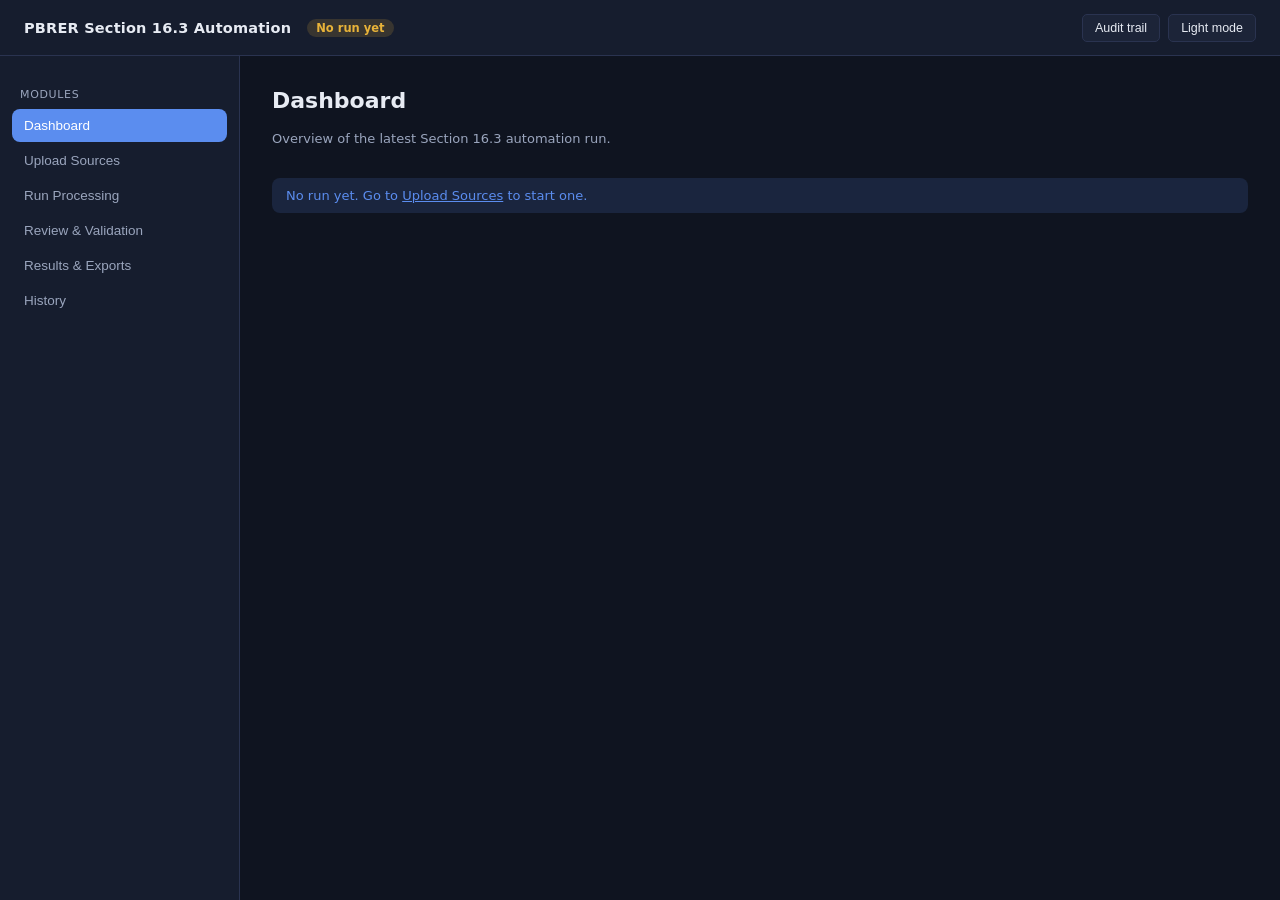
<file: pbrer_automation/web/index.html>
<!DOCTYPE html>
<html lang="en">
<head>
  <meta charset="UTF-8" />
  <meta name="viewport" content="width=device-width, initial-scale=1.0" />
  <title>PBRER Section 16.3 Automation</title>
  <link rel="stylesheet" href="css/app.css?v=2" />
</head>
<body>
  <div id="root">Loading...</div>

  <!-- Vendored, no npm/build step: plain UMD globals -->
  <script src="vendor/react.production.min.js"></script>
  <script src="vendor/react-dom.production.min.js"></script>
  <script src="vendor/htm.js"></script>

  <!-- ?v= is bumped whenever app.js or its page imports change -- browsers
       otherwise keep serving an old cached module graph (e.g. an import of
       a since-deleted page file) even after a normal reload. -->
  <script type="module" src="js/app.js?v=2"></script>
</body>
</html>
</file>
<file: pbrer_automation/web/css/app.css>
/* ---------------------------------------------------------------------
   Design tokens. Dark is the default (no data-theme attr or
   data-theme="dark"); data-theme="light" overrides the palette only --
   every other token (radius, spacing, shadow) is theme-independent.
--------------------------------------------------------------------- */
:root {
  --radius: 8px;
  --radius-sm: 5px;
  --radius-lg: 12px;
  --space-1: 4px;
  --space-2: 8px;
  --space-3: 12px;
  --space-4: 16px;
  --space-5: 24px;
  --space-6: 32px;
  --sidebar-w: 240px;
  --rail-w: 340px;
  --font: "Segoe UI", system-ui, -apple-system, sans-serif;
}

:root, :root[data-theme="dark"] {
  --bg: #0f1420;
  --surface: #161d2e;
  --surface-alt: #1c2438;
  --surface-raised: #202a42;
  --border: #2a3350;
  --text: #e7ebf3;
  --text-dim: #9aa5bd;
  --accent: #5b8def;
  --accent-contrast: #ffffff;
  --ok: #3ecf8e;
  --warn: #e8b339;
  --fail: #e5586a;
  --shadow: 0 2px 10px rgba(0, 0, 0, 0.35);
  --overlay: rgba(6, 9, 16, 0.6);
}

:root[data-theme="light"] {
  --bg: #f4f6fb;
  --surface: #ffffff;
  --surface-alt: #eef1f8;
  --surface-raised: #ffffff;
  --border: #d9dfec;
  --text: #171c2c;
  --text-dim: #5b6479;
  --accent: #3568d4;
  --accent-contrast: #ffffff;
  --ok: #1a9c67;
  --warn: #a2730a;
  --fail: #c13050;
  --shadow: 0 2px 10px rgba(23, 28, 44, 0.08);
  --overlay: rgba(23, 28, 44, 0.35);
}

* { box-sizing: border-box; }

body {
  margin: 0;
  font-family: var(--font);
  background: var(--bg);
  color: var(--text);
  transition: background-color .15s ease, color .15s ease;
}

#root { display: flex; flex-direction: column; min-height: 100vh; }

a { color: var(--accent); }

.sr-only {
  position: absolute; width: 1px; height: 1px; padding: 0; margin: -1px;
  overflow: hidden; clip: rect(0, 0, 0, 0); white-space: nowrap; border: 0;
}

:focus-visible {
  outline: 2px solid var(--accent);
  outline-offset: 2px;
}

/* -----------------------------------------------------------------
   Top bar -- global chrome, not a nav item: brand, run status,
   audit-trail access, theme toggle. Present on every page.
----------------------------------------------------------------- */
.topbar {
  display: flex;
  align-items: center;
  gap: var(--space-4);
  height: 56px;
  flex-shrink: 0;
  padding: 0 var(--space-5);
  background: var(--surface);
  border-bottom: 1px solid var(--border);
}

.topbar .brand {
  font-size: 14.5px;
  font-weight: 700;
  letter-spacing: .2px;
}

.topbar .spacer { flex: 1; }

.topbar-actions { display: flex; align-items: center; gap: var(--space-2); }

.icon-btn {
  display: inline-flex;
  align-items: center;
  gap: var(--space-2);
  background: var(--surface-alt);
  border: 1px solid var(--border);
  color: var(--text);
  padding: 6px 12px;
  border-radius: var(--radius-sm);
  font-size: 12.5px;
  cursor: pointer;
}
.icon-btn:hover { background: var(--surface-raised); }

/* -----------------------------------------------------------------
   App shell: sidebar + main content, below the top bar.
----------------------------------------------------------------- */
.app-body { display: flex; flex: 1; min-height: 0; }

.sidebar {
  width: var(--sidebar-w);
  flex-shrink: 0;
  background: var(--surface);
  border-right: 1px solid var(--border);
  padding: var(--space-5) var(--space-3);
}

.sidebar .nav-label {
  font-size: 11px;
  text-transform: uppercase;
  letter-spacing: .06em;
  color: var(--text-dim);
  margin: var(--space-2) var(--space-2) var(--space-2);
}

.nav-item {
  display: flex;
  align-items: center;
  gap: var(--space-2);
  width: 100%;
  text-align: left;
  padding: 9px 12px;
  margin-bottom: 2px;
  border: none;
  background: none;
  color: var(--text-dim);
  border-radius: var(--radius);
  font-size: 13.5px;
  cursor: pointer;
}

.nav-item:hover { background: var(--surface-alt); color: var(--text); }
.nav-item.active { background: var(--accent); color: var(--accent-contrast); }

.main { flex: 1; min-width: 0; padding: var(--space-6) var(--space-6); max-width: 1320px; overflow-y: auto; }

.main h2 { margin-top: 0; font-size: 22px; }
.main h3 { font-size: 15.5px; }

.caption { color: var(--text-dim); font-size: 13px; margin-bottom: var(--space-4); }

.page-head {
  display: flex;
  align-items: flex-start;
  justify-content: space-between;
  gap: var(--space-4);
  margin-bottom: var(--space-4);
}

/* -----------------------------------------------------------------
   Cards, KPI grid
----------------------------------------------------------------- */
.card {
  background: var(--surface);
  border: 1px solid var(--border);
  border-radius: var(--radius);
  box-shadow: var(--shadow);
  padding: var(--space-4) var(--space-4);
  margin-bottom: var(--space-3);
}

.card-row { display: flex; gap: var(--space-3); flex-wrap: wrap; }

.kpi-grid {
  display: grid;
  grid-template-columns: repeat(auto-fit, minmax(190px, 1fr));
  gap: var(--space-3);
  margin-bottom: var(--space-5);
}

.stat, .stat-card {
  background: var(--surface);
  border: 1px solid var(--border);
  border-radius: var(--radius);
  box-shadow: var(--shadow);
  padding: var(--space-4) var(--space-4);
  min-width: 150px;
}

.stat .label, .stat-card .label {
  font-size: 11.5px;
  color: var(--text-dim);
  margin-bottom: var(--space-1);
  text-transform: uppercase;
  letter-spacing: .04em;
}
.stat .value, .stat-card .value { font-size: 25px; font-weight: 650; line-height: 1.2; }
.stat-card .sub { font-size: 12px; color: var(--text-dim); margin-top: var(--space-1); }

/* -----------------------------------------------------------------
   Tables / badges / forms (kept from the original app, extended)
----------------------------------------------------------------- */
table { width: 100%; border-collapse: collapse; font-size: 13px; }
th, td { text-align: left; padding: 8px 10px; border-bottom: 1px solid var(--border); }
th { color: var(--text-dim); font-weight: 600; font-size: 11.5px; text-transform: uppercase; letter-spacing: .03em; }
tr:hover td { background: var(--surface-alt); }

.badge {
  display: inline-flex;
  align-items: center;
  gap: 4px;
  padding: 2px 9px;
  border-radius: 999px;
  font-size: 11.5px;
  font-weight: 600;
  white-space: nowrap;
}
.badge.ok, .badge.match, .badge.verified, .badge.pass { background: rgba(62,207,142,.16); color: var(--ok); }
.badge.warn, .badge.warning, .badge.unverified { background: rgba(232,179,57,.16); color: var(--warn); }
.badge.fail, .badge.mismatch, .badge.failed, .badge.error { background: rgba(229,88,106,.16); color: var(--fail); }

.btn {
  background: var(--accent);
  color: var(--accent-contrast);
  border: none;
  padding: 9px 18px;
  border-radius: var(--radius-sm);
  font-size: 13.5px;
  font-weight: 600;
  cursor: pointer;
}
.btn:disabled { opacity: .4; cursor: not-allowed; }
.btn.secondary { background: var(--surface-alt); color: var(--text); border: 1px solid var(--border); font-weight: 500; }
.btn.block { display: block; width: 100%; text-align: center; }

input[type="file"], input[type="date"], input[type="text"], select, textarea {
  background: var(--surface-alt);
  border: 1px solid var(--border);
  color: var(--text);
  padding: 7px 10px;
  border-radius: var(--radius-sm);
  font-size: 13px;
  font-family: var(--font);
}
textarea { width: 100%; resize: vertical; }

.field { margin-bottom: var(--space-4); }
.field label { display: block; font-size: 12.5px; color: var(--text-dim); margin-bottom: 5px; }

.banner { padding: 10px 14px; border-radius: var(--radius); font-size: 13px; margin-bottom: var(--space-4); }
.banner.info { background: rgba(91,141,239,.14); color: var(--accent); }
.banner.warn { background: rgba(232,179,57,.14); color: var(--warn); }
.banner.error { background: rgba(229,88,106,.14); color: var(--fail); }

.spinner {
  display: inline-block; width: 14px; height: 14px;
  border: 2px solid var(--border); border-top-color: var(--accent);
  border-radius: 50%; animation: spin 0.8s linear infinite; margin-right: 8px; vertical-align: middle;
}
@keyframes spin { to { transform: rotate(360deg); } }

.trace-line { font-family: Consolas, monospace; font-size: 12px; padding: 4px 0; border-bottom: 1px solid var(--border); }
.trace-line .ts { color: var(--text-dim); margin-right: 8px; }

details > summary { cursor: pointer; padding: 6px 0; }
pre { white-space: pre-wrap; word-break: break-word; font-size: 12px; background: var(--surface-alt); padding: 10px; border-radius: var(--radius-sm); }

/* -----------------------------------------------------------------
   Stepper (Run Processing)
----------------------------------------------------------------- */
.stepper { display: flex; gap: var(--space-2); margin-bottom: var(--space-4); }
.stepper-step {
  flex: 1;
  display: flex;
  flex-direction: column;
  gap: 4px;
  padding: var(--space-3);
  border-radius: var(--radius);
  border: 1px solid var(--border);
  background: var(--surface);
}
.stepper-step .dot {
  width: 9px; height: 9px; border-radius: 50%; background: var(--border);
}
.stepper-step.active .dot { background: var(--accent); box-shadow: 0 0 0 4px rgba(91,141,239,.2); }
.stepper-step.done .dot { background: var(--ok); }
.stepper-step.failed .dot { background: var(--fail); }
.stepper-step .title { font-size: 13px; font-weight: 600; }
.stepper-step .state { font-size: 11.5px; color: var(--text-dim); }

/* -----------------------------------------------------------------
   Review & Validation 3-pane layout
----------------------------------------------------------------- */
.review-layout {
  display: grid;
  grid-template-columns: 260px minmax(0, 1fr) var(--rail-w);
  gap: var(--space-4);
  align-items: start;
}

.review-pane {
  background: var(--surface);
  border: 1px solid var(--border);
  border-radius: var(--radius);
  box-shadow: var(--shadow);
  min-height: 420px;
  overflow: hidden;
}

.review-pane .pane-head {
  padding: var(--space-3) var(--space-4);
  border-bottom: 1px solid var(--border);
  font-size: 12px;
  font-weight: 700;
  text-transform: uppercase;
  letter-spacing: .04em;
  color: var(--text-dim);
}

.review-pane .pane-body { padding: var(--space-3); max-height: 70vh; overflow-y: auto; }

.table-list-item {
  display: flex;
  align-items: center;
  justify-content: space-between;
  gap: var(--space-2);
  width: 100%;
  text-align: left;
  padding: 9px 10px;
  border: none;
  background: none;
  border-radius: var(--radius-sm);
  color: var(--text);
  font-size: 13px;
  cursor: pointer;
  margin-bottom: 2px;
}
.table-list-item:hover { background: var(--surface-alt); }
.table-list-item.active { background: var(--accent); color: var(--accent-contrast); }
.table-list-item .section-tag { font-size: 11px; color: var(--text-dim); }
.table-list-item.active .section-tag { color: rgba(255,255,255,.8); }

@media (max-width: 1180px) {
  .review-layout { grid-template-columns: 1fr; }
  .review-pane { min-height: 0; }
  .review-pane .pane-body { max-height: none; }
}

/* -----------------------------------------------------------------
   Tabs (right rail of Review & Validation)
----------------------------------------------------------------- */
.tabs { display: flex; border-bottom: 1px solid var(--border); }
.tab-btn {
  flex: 1;
  padding: 10px 8px;
  text-align: center;
  background: none;
  border: none;
  border-bottom: 2px solid transparent;
  color: var(--text-dim);
  font-size: 12px;
  font-weight: 600;
  cursor: pointer;
}
.tab-btn:hover { color: var(--text); }
.tab-btn.active { color: var(--accent); border-bottom-color: var(--accent); }
.tab-panel { padding: var(--space-3) var(--space-4); max-height: 60vh; overflow-y: auto; }

/* -----------------------------------------------------------------
   Drawer (global Audit Trail slide-over)
----------------------------------------------------------------- */
.drawer-overlay {
  position: fixed; inset: 0; background: var(--overlay); z-index: 40;
}
.drawer-panel {
  position: fixed; top: 0; right: 0; bottom: 0; width: min(560px, 92vw);
  background: var(--surface); border-left: 1px solid var(--border);
  box-shadow: var(--shadow); z-index: 41; display: flex; flex-direction: column;
}
.drawer-head {
  display: flex; align-items: center; justify-content: space-between;
  padding: var(--space-4); border-bottom: 1px solid var(--border);
}
.drawer-head h3 { margin: 0; font-size: 15px; }
.drawer-body { padding: var(--space-4); overflow-y: auto; flex: 1; }
.drawer-close { background: none; border: none; color: var(--text-dim); font-size: 18px; cursor: pointer; line-height: 1; }

/* -----------------------------------------------------------------
   Comments
----------------------------------------------------------------- */
.comment {
  border: 1px solid var(--border);
  border-radius: var(--radius-sm);
  padding: var(--space-3);
  margin-bottom: var(--space-2);
  background: var(--surface-alt);
}
.comment .meta { font-size: 11.5px; color: var(--text-dim); margin-bottom: 4px; }
.comment .body { font-size: 13px; }
</file>
